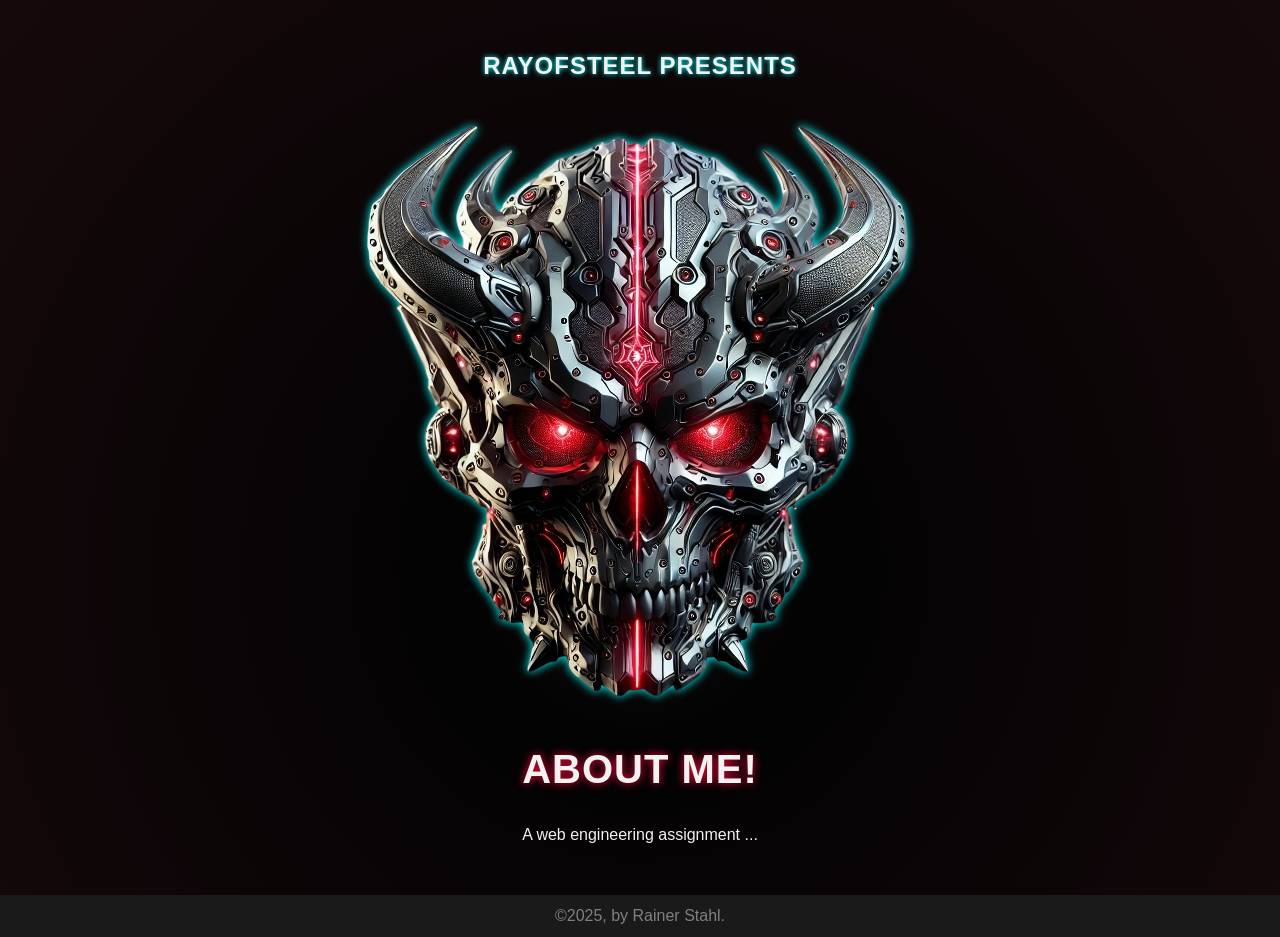
<file: Website/index.html>
<!DOCTYPE html>
<html lang="en">
<head>
  <meta charset="UTF-8" />
  <meta name="viewport" content="width=device-width, initial-scale=1.0"/>
  <title>About Me! Assignment</title>
  <link rel="stylesheet" href="base.css" />
  <link rel="stylesheet" href="index.css" />
</head>
<body>
  <header>
  </header>

  <main>
    <section class="hero-section" id="hero">
    <div class="hero-container container">
      <div class="hero-title">
        <h2>RayOfSteel presents</h2>
        
        </div>
      
        <a href="#explore" class="hero-link">
          <img src="img/RayOfSteel.png" 
               alt="RayOfSteel Productions" 
               class="hero-skull" />
        </a>
        <h1>About Me!</h1>
        <p class="tagline">A web engineering assignment ...</p> 
      </div>
    </section>
  </main>


  <footer>
    &copy;2025, by Rainer Stahl.
  </footer>
</body>
</html>
</file>
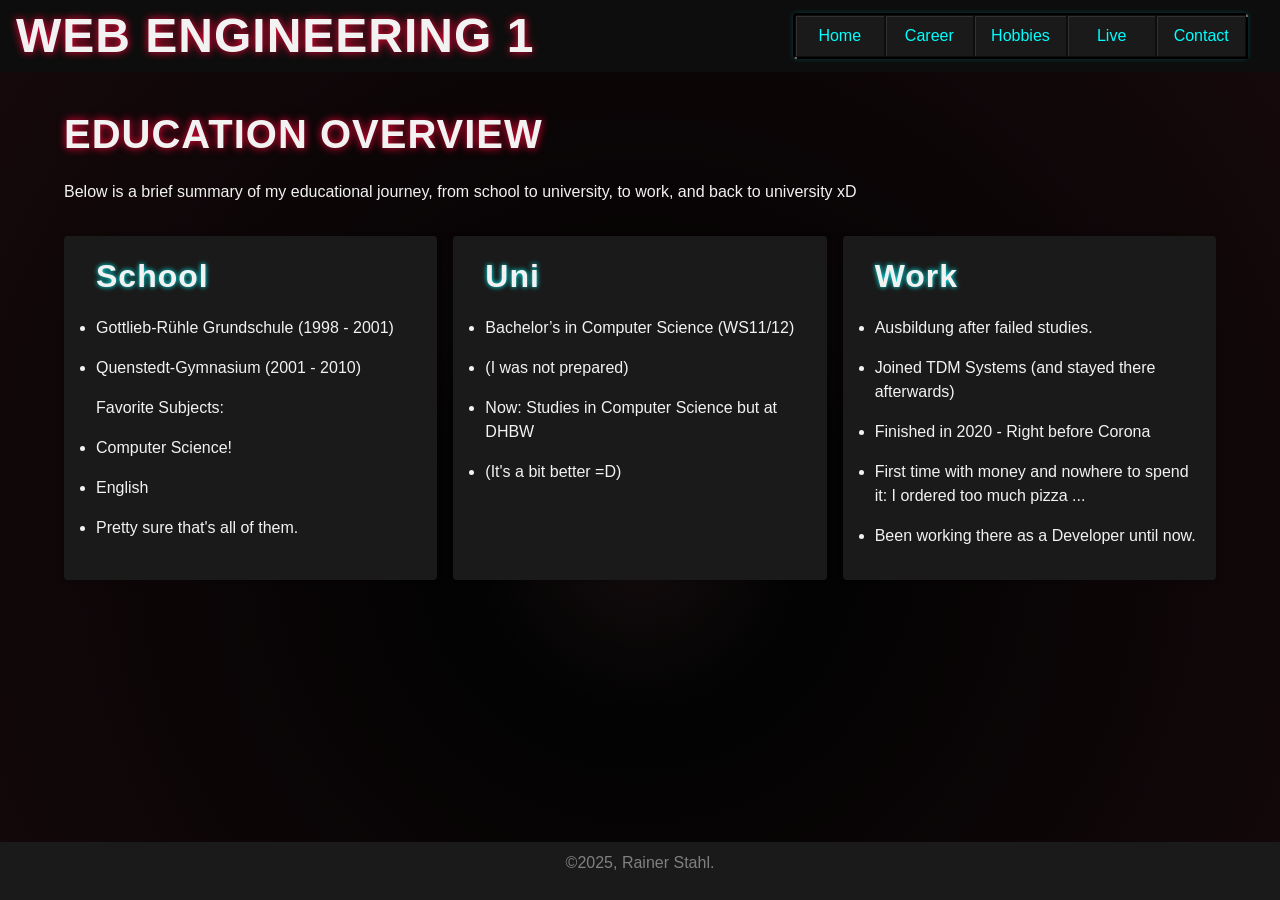
<file: Website/career.html>
<!DOCTYPE html>
<html lang="en">
<head>
  <meta charset="UTF-8" />
  <meta name="viewport" content="width=device-width, initial-scale=1.0"/>
  <title>Education</title>
  <link rel="stylesheet" href="base.css" />
  <link rel="stylesheet" href="career.css" />
</head>
<body>
    <header>
        <div class="header-container ">
          <h1 class="site-title">Web Engineering 1</h1>
          <h1 id="mobile-site-title" class="site-title">WebEn</h1>
          <nav aria-label="Main Navigation">
            <ul class="nav-list">
                <li><a href="index.html">Home</a></li>
                <li><a href="career.html">Career</a></li>
                <li><a href="hobbies.html">Hobbies</a></li>
                <li><a href="https://rayofsteel-dhbw.github.io/NewStudyWebsite">Live</a></li>
                <li><a href="contact.html">Contact</a></li>
            </ul>
          </nav>
        </div>
      </header>

  <main>
    <section class="education-section container">
      <h1>Education Overview</h1>
      <p>
        Below is a brief summary of my educational journey, from school to university, to work, and back to university xD
      </p>
      <div class="three-column-wrapper">
        <div class="column">
          <h2>School</h2>
          <ul>
            <li>Gottlieb-Rühle Grundschule (1998 - 2001)</li>
            <li>Quenstedt-Gymnasium (2001 - 2010)</li>
          </ul>
          <p>Favorite Subjects:</p>
          <ul>
            <li>Computer Science!</li>
            <li>English</li>
            <li>Pretty sure that's all of them.</li>
          </ul>
        </div>
        <div class="column">
          <h2>Uni</h2>
          <ul>
            <li>Bachelor’s in Computer Science (WS11/12)</li>
            <li>(I was not prepared)</li>
            <li>Now: Studies in Computer Science but at DHBW</li>
            <li>(It's a bit better =D)</li>
          </ul>
        </div>
        <div class="column">
          <h2>Work</h2>
          <ul>
            <li>Ausbildung after failed studies.</li>
            <li>Joined TDM Systems (and stayed there afterwards)</li>
            <li>Finished in 2020 - Right before Corona</li>
            <li>First time with money and nowhere to spend it: I ordered too much pizza ...</li>
            <li>Been working there as a Developer until now.</li>
          </ul>
        </div>
      </div>
    </section>
  </main>

  <footer>
    <p>&copy;2025, Rainer Stahl.</p>
  </footer>
</body>
</html>
</file>
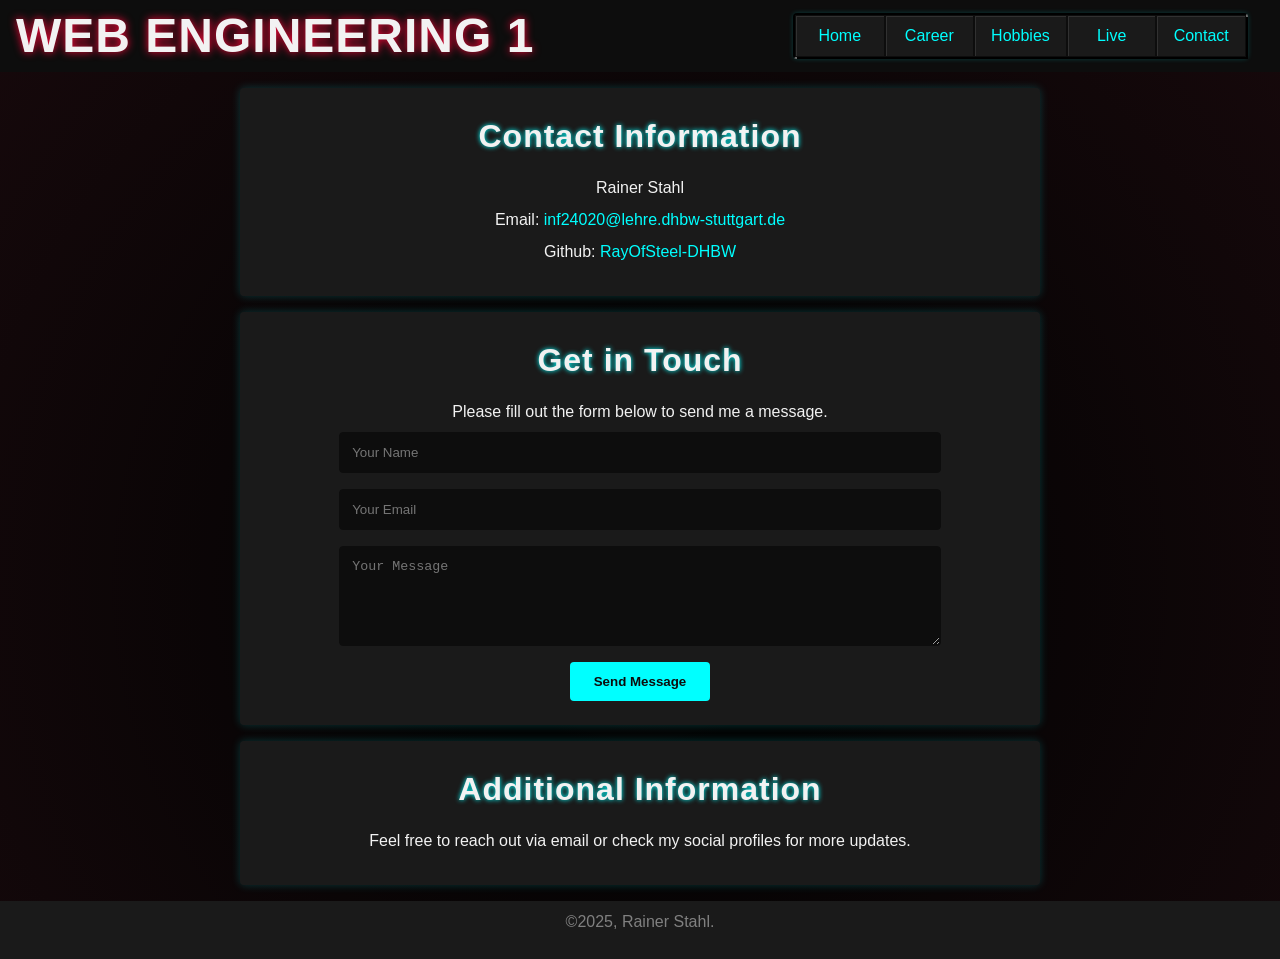
<file: Website/contact.html>
<!DOCTYPE html>
<html lang="en">
<head>
  <meta charset="UTF-8" />
  <meta name="viewport" content="width=device-width, initial-scale=1.0"/>
  <title>Contact</title>
  <link rel="stylesheet" href="base.css" />
  <link rel="stylesheet" href="contact.css" />
</head>
<body>
  <header>
    <div class="header-container">
      <h1 class="site-title">Web Engineering 1</h1>
      <h1 id="mobile-site-title" class="site-title">WebEn</h1>
      <nav aria-label="Main Navigation">
        <ul class="nav-list">
            <li><a href="index.html">Home</a></li>
            <li><a href="career.html">Career</a></li>
            <li><a href="hobbies.html">Hobbies</a></li>
            <li><a href="https://rayofsteel-dhbw.github.io/NewStudyWebsite">Live</a></li>
            <li><a href="contact.html">Contact</a></li>
        </ul>
      </nav>
    </div>
  </header>

  <main>

    <section class="contact-section container">
      <h2>Contact Information</h2>
      <p>Rainer Stahl</p>
      <p>Email: <a href="mailto:inf24020@lehre.dhbw-stuttgart.de">inf24020@lehre.dhbw-stuttgart.de</a></p>
      <p>Github: <a href="https://github.com/RayOfSteel-DHBW">RayOfSteel-DHBW</a></p>
    </section>

    <section class="contact-section container">
      <h2>Get in Touch</h2>
      <p>Please fill out the form below to send me a message.</p>
      <form action="" method="post">
        <input type="text" name="name" placeholder="Your Name" required />
        <input type="email" name="email" placeholder="Your Email" required />
        <textarea name="message" placeholder="Your Message" required></textarea>
        <button type="submit">Send Message</button>
      </form>
    </section>

    <section class="contact-section container">
      <h2>Additional Information</h2>
      <p>Feel free to reach out via email or check my social profiles for more updates.</p>
    </section>
  </main>

  <footer>
    <p>&copy;2025, Rainer Stahl.</p>
  </footer>
  
  <script src="contact.js"></script>
</body>
</html>
</file>
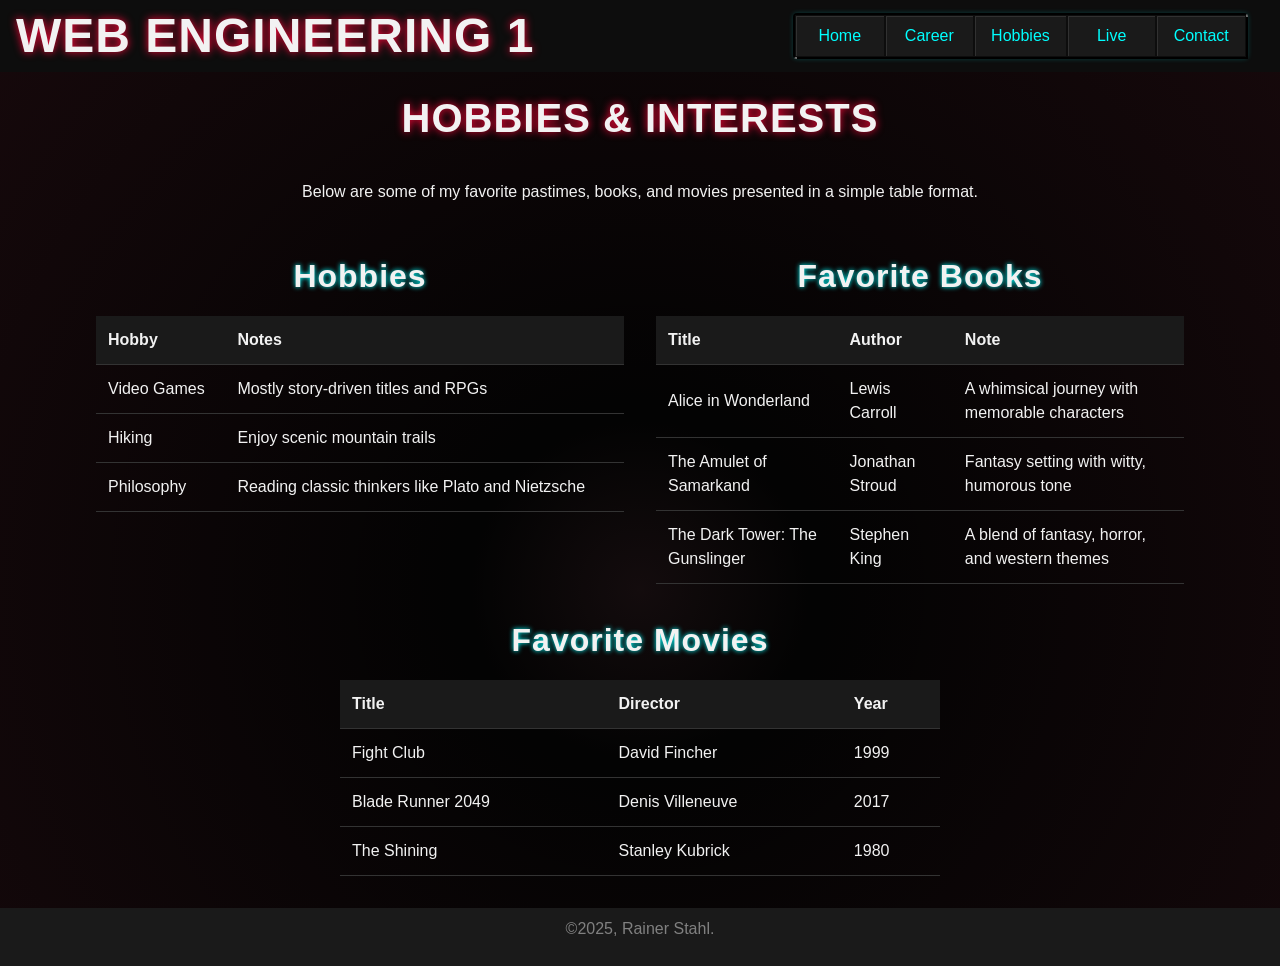
<file: Website/hobbies.html>
<!DOCTYPE html>
<html lang="en">
<head>
  <meta charset="UTF-8" />
  <meta name="viewport" content="width=device-width, initial-scale=1.0"/>
  <title>Hobbies</title>
  <link rel="stylesheet" href="base.css" />
  <link rel="stylesheet" href="hobbies.css" />
</head>
<body>
  <header>
    <div class="header-container">
      <h1 class="site-title">Web Engineering 1</h1>
      <h1 id="mobile-site-title" class="site-title">WebEn</h1>
      <nav aria-label="Main Navigation">
        <ul class="nav-list">
            <li><a href="index.html">Home</a></li>
            <li><a href="career.html">Career</a></li>
            <li><a href="hobbies.html">Hobbies</a></li>
            <li><a href="https://rayofsteel-dhbw.github.io/NewStudyWebsite">Live</a></li>
            <li><a href="contact.html">Contact</a></li>
        </ul>
      </nav>
    </div>
  </header>
  
  <main>
    <section class="hobbies-section container">
      <h1>Hobbies &amp; Interests</h1>
      <p>Below are some of my favorite pastimes, books, and movies presented in a simple table format.</p>
      
      <div class="hobbies-wrapper">
        <div class="hobbies-block">
          <h2>Hobbies</h2>
          <table>
            <thead>
              <tr>
                <th>Hobby</th>
                <th>Notes</th>
              </tr>
            </thead>
            <tbody>
              <tr>
                <td>Video Games</td>
                <td>Mostly story-driven titles and RPGs</td>
              </tr>
              <tr>
                <td>Hiking</td>
                <td>Enjoy scenic mountain trails</td>
              </tr>
              <tr>
                <td>Philosophy</td>
                <td>Reading classic thinkers like Plato and Nietzsche</td>
              </tr>
            </tbody>
          </table>
        </div>

        <div class="hobbies-block">
          <h2>Favorite Books</h2>
          <table>
            <thead>
              <tr>
                <th>Title</th>
                <th>Author</th>
                <th>Note</th>
              </tr>
            </thead>
            <tbody>
              <tr>
                <td>Alice in Wonderland</td>
                <td>Lewis Carroll</td>
                <td>A whimsical journey with memorable characters</td>
              </tr>
              <tr>
                <td>The Amulet of Samarkand</td>
                <td>Jonathan Stroud</td>
                <td>Fantasy setting with witty, humorous tone</td>
              </tr>
              <tr>
                <td>The Dark Tower: The Gunslinger</td>
                <td>Stephen King</td>
                <td>A blend of fantasy, horror, and western themes</td>
              </tr>
            </tbody>
          </table>
        </div>

        <div class="hobbies-block">
          <h2>Favorite Movies</h2>
          <table>
            <thead>
              <tr>
                <th>Title</th>
                <th>Director</th>
                <th>Year</th>
              </tr>
            </thead>
            <tbody>
              <tr>
                <td>Fight Club</td>
                <td>David Fincher</td>
                <td>1999</td>
              </tr>
              <tr>
                <td>Blade Runner 2049</td>
                <td>Denis Villeneuve</td>
                <td>2017</td>
              </tr>
              <tr>
                <td>The Shining</td>
                <td>Stanley Kubrick</td>
                <td>1980</td>
              </tr>
            </tbody>
          </table>
        </div>
      </div> <!-- .hobbies-wrapper -->
    </section>
  </main>

  <footer>
    <p>&copy;2025, Rainer Stahl.</p>
  </footer>
</body>
</html>
</file>
<file: Website/base.css>
:root {
    --clr-bg: #0D0D0D;
    --clr-bg-alt: #1A1A1A;
    --clr-primary-neon: #FF073A;
    --clr-secondary-neon: #00FFFF;
    --clr-text: #F2F2F2;
    --font-heading: "Orbitron", sans-serif;
    --font-body: "Open Sans", sans-serif;
    --space-sm: 0.5rem;
    --space-md: 1rem;
    --space-lg: 2rem;
    --transition-speed: 0.3s;
  }
  
  html,
  body {
    margin: 0;
    padding: 0;
    width: 100%;
  }
  
  body {
    min-height: 100vh;
    display: flex;
    flex-direction: column;
    background: radial-gradient(
        circle at 50% 61%,
        rgba(77, 2, 17, 0.1) 0%,
        rgba(0, 0, 0, 0.8) 20%,
        rgba(99, 4, 23, 0.2) 130%
      ),
      var(--clr-bg);
    color: var(--clr-text);
    font-family: var(--font-body);
    font-size: 16px;
    line-height: 1.5;
  }
  
  * {
    margin: 0;
    padding: 0;
    box-sizing: border-box;
  }
  
  h1, h2, h3, h4, h5, h6 {
    font-family: var(--font-heading);
    letter-spacing: 1px;
    margin-bottom: var(--space-md);
  }
  
  h1 {
    font-size: 2.5rem;
    text-transform: uppercase;
    text-shadow: 0 0 8px var(--clr-primary-neon);
  }
  
  h2 {
    font-size: 2rem;
    text-shadow: 0 0 5px var(--clr-secondary-neon);
  }
  
  h3 {
    font-size: 1.5rem;
    text-shadow: 0 0 5px var(--clr-primary-neon);
  }
  
  p, li {
    margin-bottom: var(--space-md);
  }
  
  a {
    color: var(--clr-secondary-neon);
    text-decoration: none;
    transition: color var(--transition-speed), text-shadow var(--transition-speed);
  }
  
  a:hover {
    color: var(--clr-primary-neon);
    text-shadow: 0 0 5px var(--clr-primary-neon);
  }
  
  .container {
    width: 90%;
    max-width: 1200px;
    margin: 0 auto;
    padding: var(--space-lg) 0;
  }
  
  .section {
    padding: var(--space-lg) 0;
    background-color: var(--clr-bg-alt);
    margin-bottom: var(--space-lg);
    border-radius: 4px;
  }
  
  .section .section-title {
    margin-bottom: var(--space-md);
    text-transform: uppercase;
    text-align: center;
  }
  
  button {
    background-color: var(--clr-primary-neon);
    color: var(--clr-bg);
    border: none;
    padding: 0.75rem 1.5rem;
    font-family: var(--font-body);
    font-weight: bold;
    border-radius: 4px;
    cursor: pointer;
    transition: background-color var(--transition-speed), box-shadow var(--transition-speed);
  }
  
  button:hover {
    background-color: var(--clr-secondary-neon);
    box-shadow: 0 0 8px var(--clr-secondary-neon);
  }
  
  /* NORMAL FLOW LAYOUT */
  header {
    flex: 0 0 auto;
    width: 100%;
    display: flex;
    align-items: center;
    padding: 0 var(--space-md);
    background: var(--clr-bg);
  }
  
  .header-container {
    display: flex;
    justify-content: space-between;
    align-items: center;
    width: 100%;
  }
  
  .site-title {
    font-family: var(--font-heading);
    font-size: 3rem;
    text-shadow: 0 0 8px var(--clr-primary-neon);
    margin: 0;
  }
  
  #mobile-site-title {
    display: none;
  }
  
  @media screen and (max-width: 850px) {
    .site-title {
      display: none;
    }
    #mobile-site-title {
      display: block !important;
    }
  }
  
  @media screen and (min-width: 851px) {
    #mobile-site-title {
      display: none;
    }
    .site-title {
      display: block;
    }
  }
  
  .nav-list {
    display: flex;
    list-style: none;
    margin: 0;
    margin-right: 1rem;
    background: var(--clr-bg);
    border: 2px inset var(--clr-bg-alt);
    border-radius: 4px;
    box-shadow: 0 0 5px rgba(0, 255, 255, 0.2);
  }
  
  .nav-list li {
    margin: 0;
    flex: 1;
  }
  
  .nav-list a {
    min-width: 7vw;
    display: block;
    background-color: var(--clr-bg-alt);
    color: var(--clr-secondary-neon);
    padding: var(--space-sm) var(--space-md);
    text-align: center;
    border: 1px solid var(--clr-bg);
    box-shadow: 2px 2px 0 #000, inset 1px 1px 0px rgba(255, 255, 255, 0.1);
    transition: all var(--transition-speed);
  }
  
  .nav-list a:hover {
    color: var(--clr-secondary-neon);
    transform: translate(1px, 1px);
    box-shadow: 1px 1px 0 #000, inset 2px 2px 1px rgba(0, 0, 0, 0.3);
  }
  
  main {
    flex: 1 1 auto;
    width: 100%;
    margin: 0 auto;
  }
  

  footer {
    flex: 0 0 auto;
    width: 100%;
    background-color: var(--clr-bg-alt);
    display: flex;
    align-items: center;
    justify-content: center;
    text-align: center;
    color: gray;
    padding: 1vh 1vw;
  }
  
  table {
    max-width: 700px;
    width: 100%;
    margin: 0 auto 2rem;
    border-collapse: collapse;
  }
  
  th,
  td {
    padding: 0.75rem;
    border-bottom: 1px solid #333;
    text-align: left;
  }
  
  thead {
    background-color: var(--clr-bg-alt);
  }
  
  tbody tr:hover {
    background-color: rgba(255, 255, 255, 0.1);
  }
</file>
<file: Website/index.css>
.hero-section {
    text-align: center;
}

.hero-container {
    display: flex;
    flex-direction: column;
    align-items: center;
}

.hero-title h2 {
    font-family: var(--font-heading);
    font-size: 1.5rem;
    text-transform: uppercase;
    text-shadow: 0 0 5px var(--clr-secondary-neon);
    margin-top: 1rem;
    margin-bottom: 2rem;
}

.hero-link {
    display: inline-block;
}

.hero-skull {
    max-width: 100%;
    transition: transform 0.3s ease-in-out, filter 0.4s;
    margin-bottom: 1rem;
    filter: drop-shadow(0 0 5px var(--clr-secondary-neon));
    flex: 1 1 0%;
}

.hero-skull:hover {
    transform: scale(1.1);
    filter: drop-shadow(0 0 15px var(--clr-primary-neon));
}


.tagline {
    font-size: 1rem;
    margin-top: 0.5rem;
    color: var(--clr-text);
}
</file>
<file: Website/career.css>
.three-column-wrapper {
    display: flex;
    flex-wrap: wrap;
    gap: 1rem;
    margin-top: 2rem;
  }

  
  .column {
    flex: 1 1 calc(33.333% - 1rem);
    min-width: 250px;
    background-color: var(--clr-bg-alt);
    padding: 1rem;
    padding-left: 2rem;
    border-radius: 4px;
    box-shadow: 0 0 5px rgba(0, 0, 0, 0.3);
  }
  
  @media screen and (max-width: 800px) {
    .column {
      flex: 1 1 calc(50% - 1rem);
      min-width: 200px;
    }
  }
  
  @media screen and (max-width: 500px) {
    .column {
      flex: 1 1 100%;
      min-width: auto;
    }
  }
</file>
<file: Website/contact.css>
.contact-section {
  padding: 1.5rem;
  margin: 1rem auto;
  background-color: var(--clr-bg-alt);
  border-radius: 4px;
  box-shadow: 0 0 10px rgba(0, 255, 255, 0.2);
  text-align: center;
  max-width: 800px;
}

.contact-section h2 {
  margin-bottom: var(--space-md);
}

.contact-section p {
  margin-bottom: var(--space-sm);
}

.contact-section form {
  display: flex;
  flex-direction: column;
  align-items: center;
  gap: 1rem;
}

.contact-section input,
.contact-section textarea {
  width: 80%;
  padding: 0.75rem;
  border: 1px solid var(--clr-bg);
  border-radius: 4px;
  background-color: var(--clr-bg);
  color: var(--clr-text);
}

.contact-section textarea {
  min-height: 100px;
  resize: vertical;
}

.contact-section button {
  background-color: var(--clr-secondary-neon);
  border: none;
  padding: 0.75rem 1.5rem;
  font-family: var(--font-body);
  font-weight: bold;
  border-radius: 4px;
  cursor: pointer;
  transition: background-color var(--transition-speed), box-shadow var(--transition-speed);
}

.contact-section button:hover {
  background-color: var(--clr-primary-neon);
  box-shadow: 0 0 8px var(--clr-secondary-neon);
}
</file>
<file: Website/hobbies.css>
/* Use a full viewport layout similar to index.html */
.hobbies-section {
  /* Reduce padding to allow more content in view */
  padding: 1rem;
  margin: 0 auto;
  text-align: center;
  /* Set minimum height so that header and footer fit without scrolling.
     Adjust 100px below to match your header/footer heights. */
  min-height: calc(100vh - 100px);
  display: flex;
  flex-direction: column;
  justify-content: center;
}

/* Wrap the grouped blocks in a flex container */
.hobbies-wrapper {
  display: flex;
  flex-wrap: wrap;
  justify-content: center;
  width: 100%;
}

/* Each block includes its heading and corresponding table */
.hobbies-block {
  flex: 1 1 45%;
  min-width: 250px;
  max-width: 600px;
  margin: 1rem;
}

/* Center headings inside each block */
.hobbies-block h2 {
  text-align: center;
}

/* Tables take full width of their container */
.hobbies-block table {
  width: 100%;
  margin: 0 auto;
}

/* Adjust introductory paragraph if needed */
.hobbies-section p {
  max-width: 700px;
  margin: 1rem auto 2rem;
}
</file>
